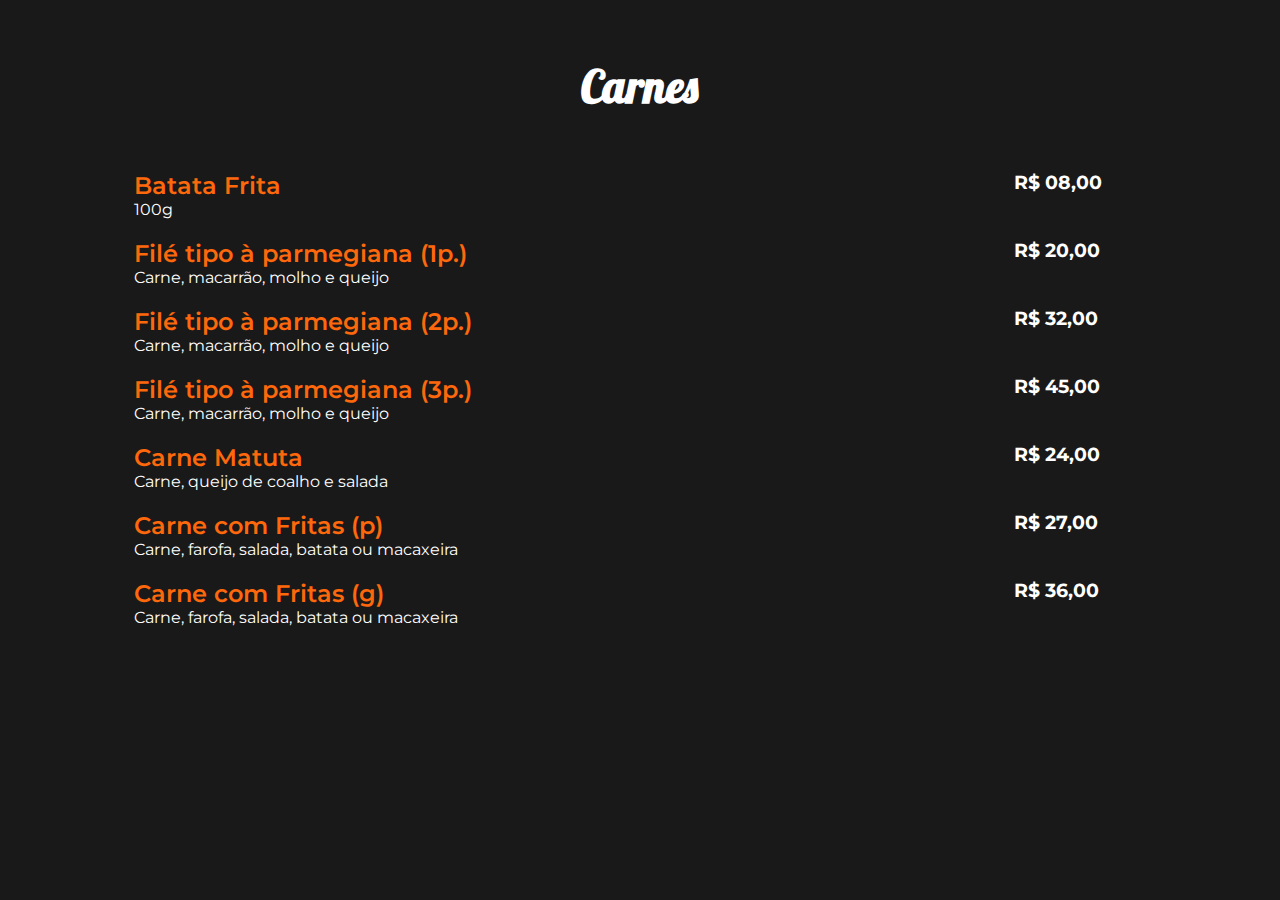
<file: paginas do cardapio/Carnes/carnes.html>
<!DOCTYPE html>
<html lang="pt-br">
<head>
    <meta charset="UTF-8">
    <meta name="viewport" content="width=device-width, initial-scale=1.0">
    <link rel="stylesheet" href="carnes.css">
    <!-- Fontes -->
    <link rel="preconnect" href="https://fonts.googleapis.com">
    <link rel="preconnect" href="https://fonts.gstatic.com" crossorigin>
    <link href="https://fonts.googleapis.com/css2?family=Bebas+Neue&display=swap" rel="stylesheet">
    <link rel="preconnect" href="https://fonts.googleapis.com">
    <link rel="preconnect" href="https://fonts.gstatic.com" crossorigin>
    <link href="https://fonts.googleapis.com/css2?family=Dancing+Script:wght@700&family=Lobster&display=swap" rel="stylesheet">
    <title>Carnes</title>
    
</head>
<body>
  <section>
    <div id="title"><h2>Carnes</h2></div>
    <div class="cardapio">
      <div class="produto">
          <h2>Batata Frita</h2>
          <p>100g</p>
      </div>
      <div class="preco">
          <h3>R$ 08,00</h3>
      </div>
  </div>
    <div class="cardapio">
        <div class="produto">
            <h2>Filé tipo à parmegiana (1p.)</h2>
            <p>Carne, macarrão, molho e queijo	</p>
        </div>
        <div class="preco">
            <h3>R$ 20,00</h3>
        </div>
    </div>
    <div class="cardapio">
        <div class="produto">
            <h2>Filé tipo à parmegiana (2p.)</h2>
            <p>Carne, macarrão, molho e queijo	</p>
        </div>
        <div class="preco">
            <h3>R$ 32,00</h3>
        </div>
    </div>
    <div class="cardapio">
        <div class="produto">
            <h2>Filé tipo à parmegiana (3p.)</h2>
            <p>Carne, macarrão, molho e queijo	</p>
        </div>
        <div class="preco">
            <h3>R$ 45,00</h3>
        </div>
    </div>
    <div class="cardapio">
      <div class="produto">
          <h2>Carne Matuta</h2>
          <p>Carne, queijo de coalho e salada</p>
      </div>
      <div class="preco">
          <h3>R$ 24,00</h3>
      </div>
  </div>
  <div class="cardapio">
    <div class="produto">
        <h2>Carne com Fritas (p)</h2>
        <p>Carne, farofa, salada, batata ou macaxeira	</p>
    </div>
    <div class="preco">
        <h3>R$ 27,00</h3>
    </div>
</div>
<div class="cardapio">
  <div class="produto">
      <h2>Carne com Fritas (g)</h2>
      <p>Carne, farofa, salada, batata ou macaxeira	</p>
  </div>
  <div class="preco">
      <h3>R$ 36,00</h3>
  </div>
</div>
</section>
</body>
</html>
</file>
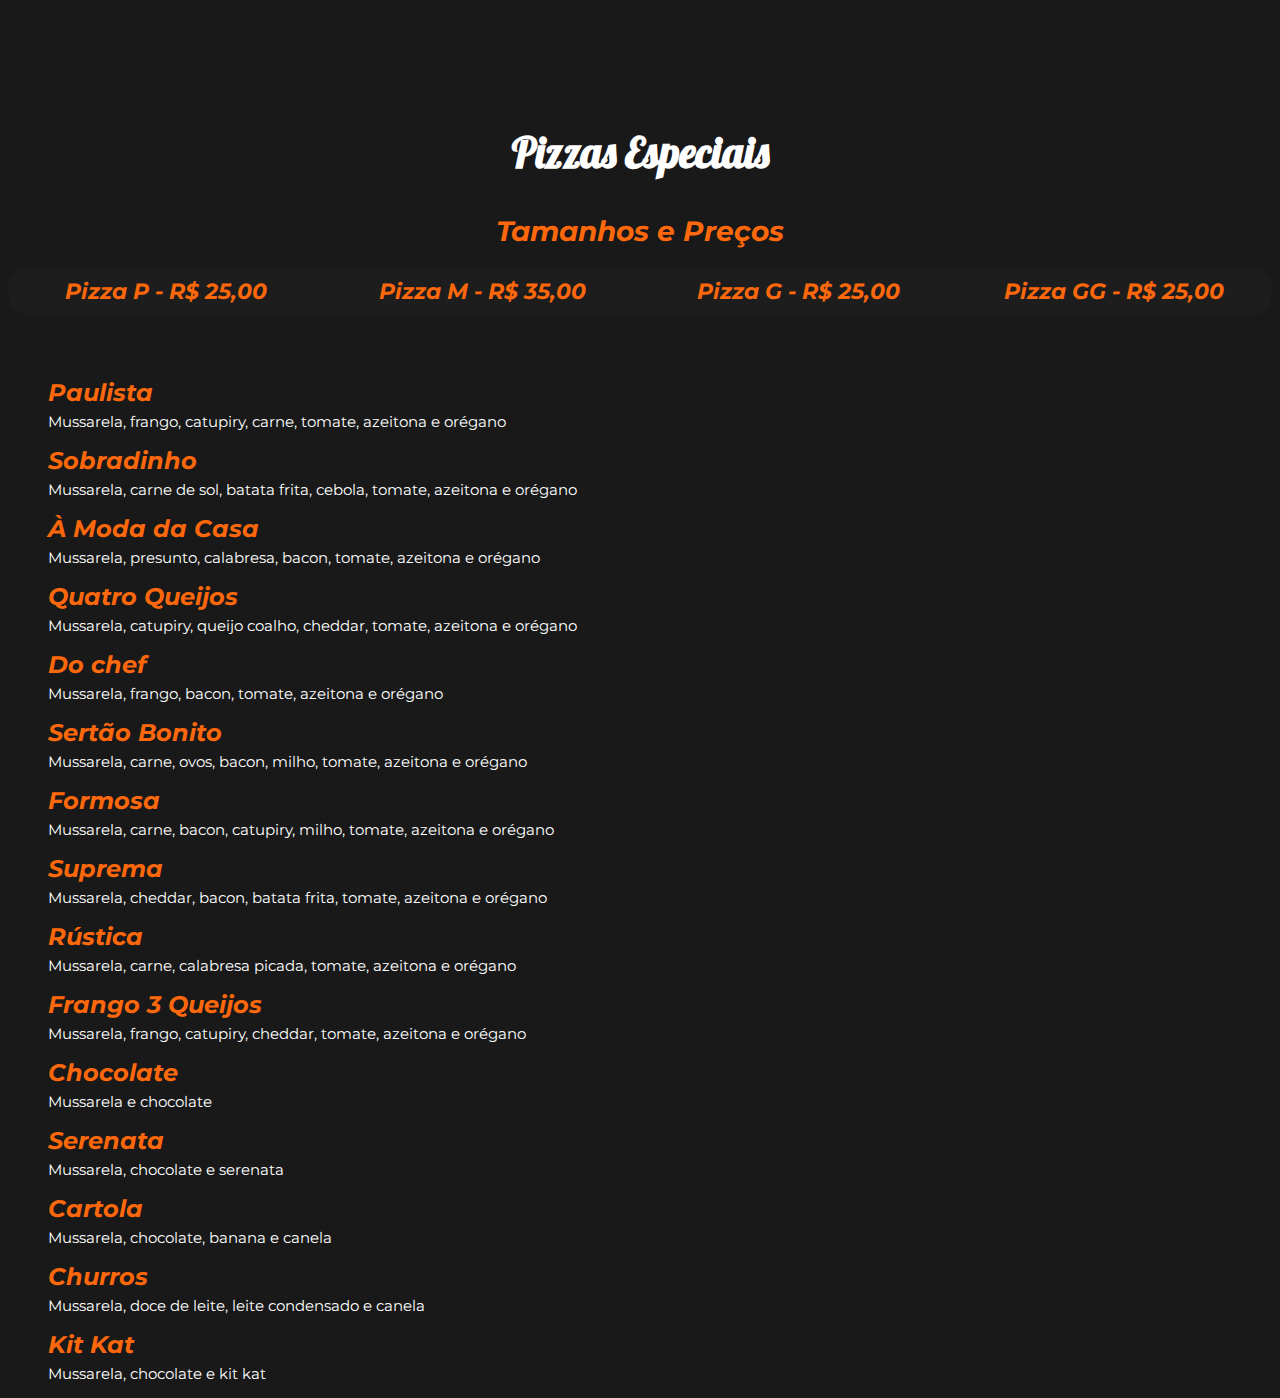
<file: paginas do cardapio/Especiais/especiais.html>
<!DOCTYPE html>
<html lang="pt-br">
<head>
    <meta charset="UTF-8">
    <meta name="viewport" content="width=device-width, initial-scale=1.0">
    <link rel="stylesheet" href="especiais.css">
    <!-- Fonts -->
    <link rel="preconnect" href="https://fonts.googleapis.com">
    <link rel="preconnect" href="https://fonts.gstatic.com" crossorigin>
    <link href="https://fonts.googleapis.com/css2?family=Bebas+Neue&display=swap" rel="stylesheet">
    <link rel="preconnect" href="https://fonts.googleapis.com">
    <link rel="preconnect" href="https://fonts.gstatic.com" crossorigin>
    <link href="https://fonts.googleapis.com/css2?family=Dancing+Script:wght@700&family=Lobster&display=swap" rel="stylesheet">
    <title>Pizzas</title>
</head>
<body>
    <section>
        <div>
            <div id="titulo"><h2>Pizzas Especiais</h2></div>
            <h4>Tamanhos e Preços</h4>
            <div id="tamanhos_precos">
                <p>Pizza P - R$ 25,00</p>
                <p>Pizza M - R$ 35,00</p>
                <p>Pizza G - R$ 25,00</p>
                <p>Pizza GG - R$ 25,00</p>
            </div>
            <div id="precos">
                <ul>
                    <li>Paulista</li>
                    <p>Mussarela, frango, catupiry, carne, tomate, azeitona e orégano</p>
                    <li>Sobradinho</li>
                    <p>Mussarela, carne de sol, batata frita, cebola, tomate, azeitona e orégano</p>
                    <li>À Moda da Casa	</li>
                    <p>Mussarela, presunto, calabresa, bacon, tomate, azeitona e orégano</p>
                    <li>Quatro Queijos</li>
                    <p>Mussarela, catupiry, queijo coalho, cheddar, tomate, azeitona e orégano</p>
                    <li>Do chef</li>
                    <p>Mussarela, frango, bacon, tomate, azeitona e orégano</p>
                    <li>Sertão Bonito</li>
                    <p>Mussarela, carne, ovos, bacon, milho, tomate, azeitona e orégano</p>
                    <li>Formosa</li>
                    <p>Mussarela, carne, bacon, catupiry, milho, tomate, azeitona e orégano</p>
                    <li>Suprema</li>
                    <p>Mussarela, cheddar, bacon, batata frita, tomate, azeitona e orégano</p>
                    <li>Rústica	</li>
                    <p>Mussarela, carne, calabresa picada, tomate, azeitona e orégano </p>
                    <li>Frango 3 Queijos</li>
                    <p>Mussarela, frango, catupiry, cheddar, tomate, azeitona e orégano</p>
                    <li>Chocolate</li>
                    <p>Mussarela e chocolate</p>
                    <li>Serenata</li>
                    <p>Mussarela, chocolate e serenata</p>
                    <li>Cartola</li>
                    <p>Mussarela, chocolate, banana e canela</p>
                    <li>Churros	</li>
                    <p>Mussarela, doce de leite, leite condensado e canela</p>
                    <li>Kit Kat	</li>
                    <p>Mussarela, chocolate e kit kat</p>
                </ul>
            </div>
        </div>
    </section>
    
</body>
</html>
</file>
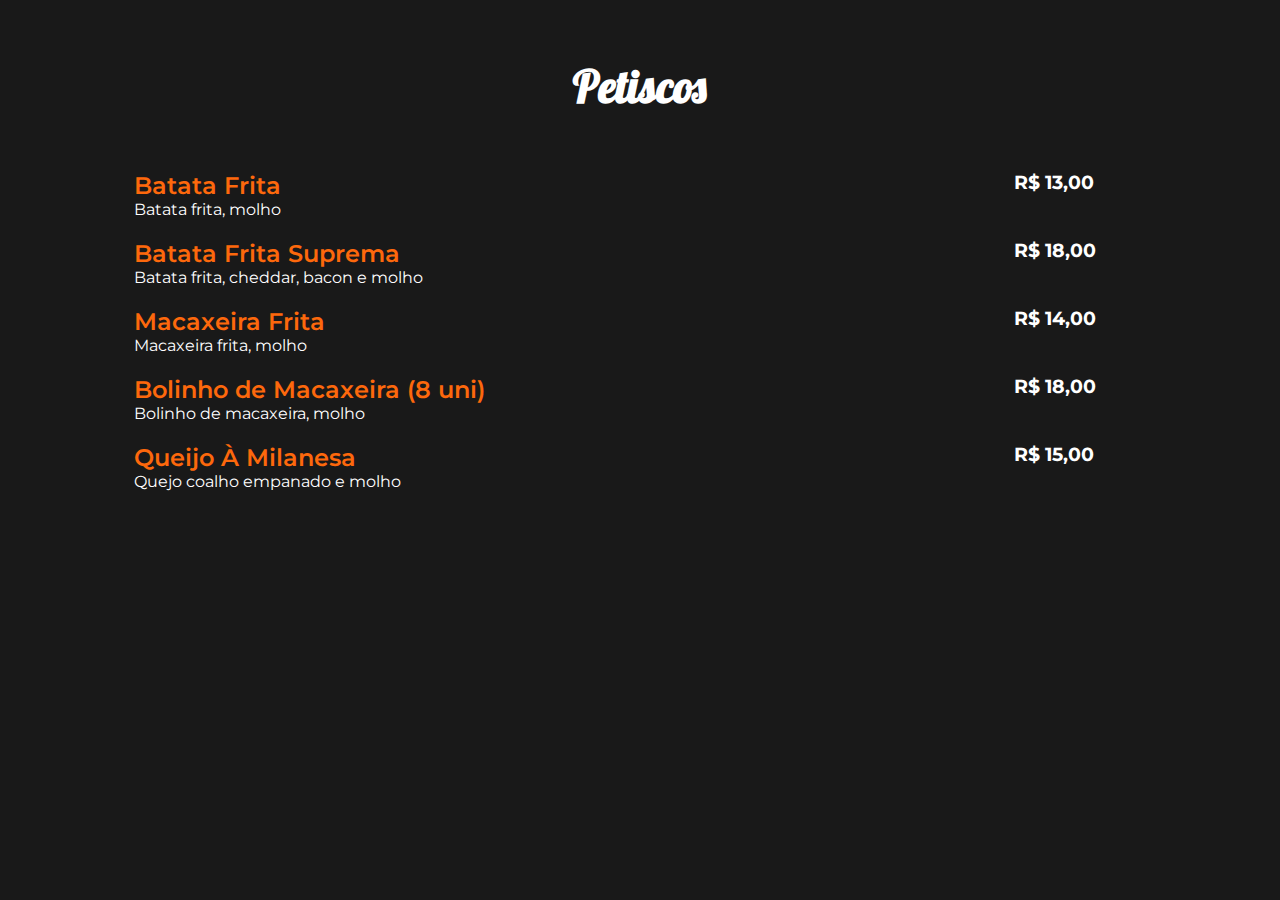
<file: paginas do cardapio/petiscos/petiscos.html>
<!DOCTYPE html>
<html lang="pt-br">
<head>
    <meta charset="UTF-8">
    <meta name="viewport" content="width=device-width, initial-scale=1.0">
    <link rel="stylesheet" href="petiscos.css">
    <title>Petiscos</title>

    <!-- Fontes -->
    <link rel="preconnect" href="https://fonts.googleapis.com">
    <link rel="preconnect" href="https://fonts.gstatic.com" crossorigin>
    <link href="https://fonts.googleapis.com/css2?family=Bebas+Neue&display=swap" rel="stylesheet">
    <link rel="preconnect" href="https://fonts.googleapis.com">
    <link rel="preconnect" href="https://fonts.gstatic.com" crossorigin>
    <link href="https://fonts.googleapis.com/css2?family=Dancing+Script:wght@700&family=Lobster&display=swap" rel="stylesheet">
</head>
<body>
    <section>
        <div id="title"><h2>Petiscos</h2></div>
        <div class="cardapio">
          <div class="produto">
              <h2>Batata Frita	</h2>
              <p>Batata frita, molho	</p>
          </div>
          <div class="preco">
              <h3>R$ 13,00</h3>
          </div>
      </div>
      <div class="cardapio">
        <div class="produto">
            <h2>Batata Frita Suprema</h2>
            <p>Batata frita, cheddar, bacon e molho	</p>
        </div>
        <div class="preco">
            <h3>R$ 18,00</h3>
        </div>
    </div>
    <div class="cardapio">
        <div class="produto">
            <h2>Macaxeira Frita	</h2>
            <p>Macaxeira frita, molho	</p>
        </div>
        <div class="preco">
            <h3>R$ 14,00</h3>
        </div>
    </div>
    <div class="cardapio">
        <div class="produto">
            <h2>Bolinho de Macaxeira (8 uni)</h2>
            <p>Bolinho de macaxeira, molho	</p>
        </div>
        <div class="preco">
            <h3>R$ 18,00</h3>
        </div>
    </div>
    <div class="cardapio">
        <div class="produto">
            <h2>Queijo À Milanesa</h2>
            <p>Quejo coalho empanado e molho</p>
        </div>
        <div class="preco">
            <h3>R$ 15,00</h3>
        </div>
    </div>

</body>
</html>
</file>
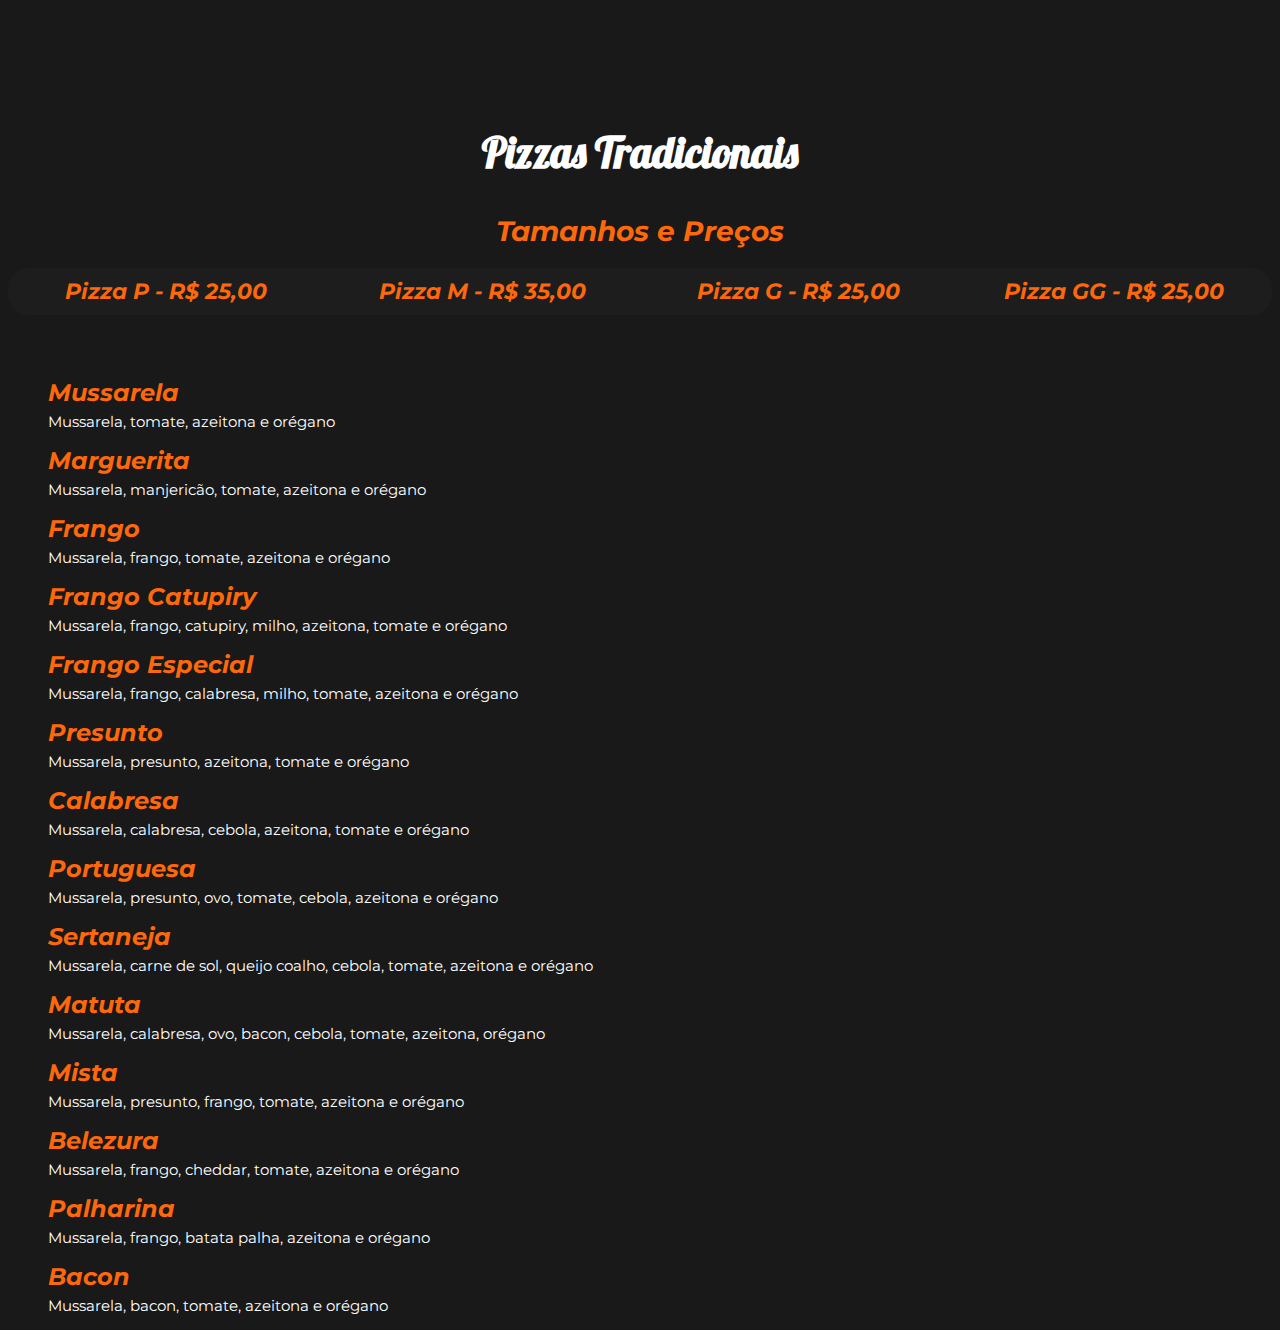
<file: paginas do cardapio/Pizzas/pizzas.html>
<!DOCTYPE html>
<html lang="pt-br">
<head>
    <meta charset="UTF-8">
    <meta name="viewport" content="width=device-width, initial-scale=1.0">
    <link rel="stylesheet" href="pizzas.css">
    <link rel="preconnect" href="https://fonts.googleapis.com">
    <link rel="preconnect" href="https://fonts.gstatic.com" crossorigin>
    <link href="https://fonts.googleapis.com/css2?family=Bebas+Neue&display=swap" rel="stylesheet">
    <link rel="preconnect" href="https://fonts.googleapis.com">
    <link rel="preconnect" href="https://fonts.gstatic.com" crossorigin>
    <link href="https://fonts.googleapis.com/css2?family=Dancing+Script:wght@700&family=Lobster&display=swap" rel="stylesheet">
    <title>Pizzas</title>
</head>
<body>
    <section>
        <div>
            <div id="titulo"><h2>Pizzas Tradicionais</h2></div>
            <h4>Tamanhos e Preços</h4>
            <div id="tamanhos_precos">
                <p>Pizza P - R$ 25,00</p>
                <p>Pizza M - R$ 35,00</p>
                <p>Pizza G - R$ 25,00</p>
                <p>Pizza GG - R$ 25,00</p>
            </div>
            <div id="precos">
                <ul>
                    <li>Mussarela</li>
                    <p>Mussarela, tomate, azeitona e orégano</p>
                    <li>Marguerita</li>
                    <p>Mussarela, manjericão, tomate, azeitona e orégano</p>
                    <li>Frango</li>
                    <p>Mussarela, frango, tomate, azeitona e orégano</p>
                    <li>Frango Catupiry</li>
                    <p>Mussarela, frango, catupiry, milho, azeitona, tomate e orégano</p>
                    <li>Frango Especial	</li>
                    <p>Mussarela, frango, calabresa, milho, tomate, azeitona e orégano</p>
                    <li>Presunto</li>
                    <p>Mussarela, presunto, azeitona, tomate e orégano</p>
                    <li>Calabresa</li>
                    <p>Mussarela, calabresa, cebola, azeitona, tomate e orégano</p>
                    <li>Portuguesa</li>
                    <p>Mussarela, presunto, ovo, tomate, cebola, azeitona e orégano</p>
                    <li>Sertaneja</li>
                    <p>Mussarela, carne de sol, queijo coalho, cebola, tomate, azeitona e orégano</p>
                    <li>Matuta</li>
                    <p>Mussarela, calabresa, ovo, bacon, cebola, tomate, azeitona, orégano</p>
                    <li>Mista</li>
                    <p>Mussarela, presunto, frango, tomate, azeitona e orégano</p>
                    <li>Belezura</li>
                    <p>Mussarela, frango, cheddar, tomate, azeitona e orégano</p>
                    <li>Palharina</li>
                    <p>Mussarela, frango, batata palha, azeitona e orégano</p>
                    <li>Bacon</li>
                    <p>Mussarela, bacon, tomate, azeitona e orégano</p>
                </ul>
            </div>
        </div>
    </section>
    
</body>
</html>
</file>
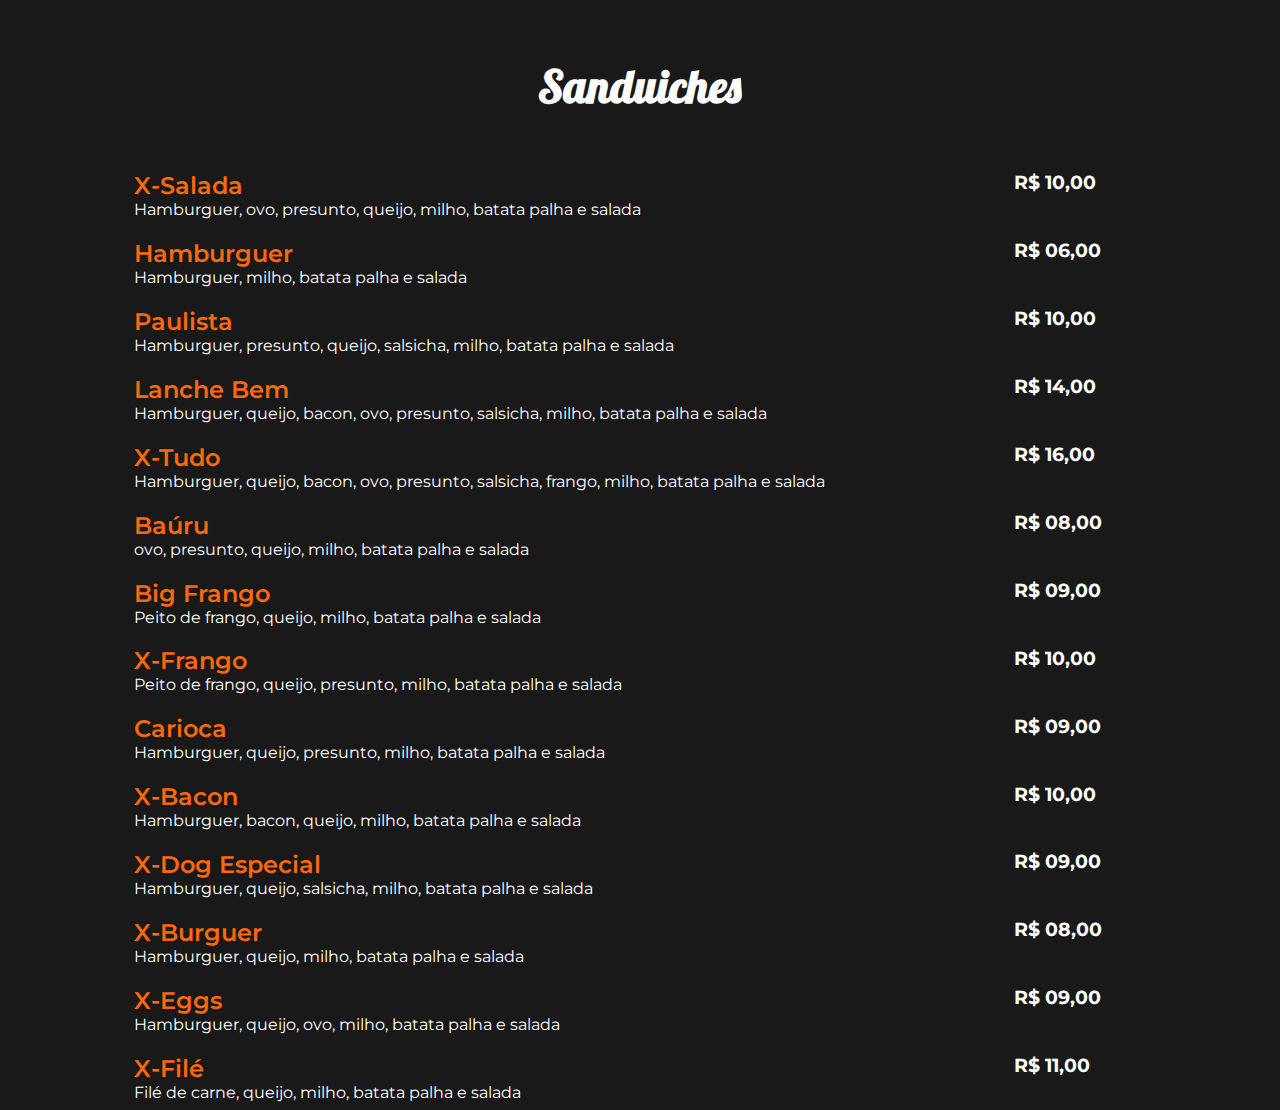
<file: paginas do cardapio/sanduiches/sanduiches.html>
<!DOCTYPE html>
<html lang="en">
<head>
    <meta charset="UTF-8">
    <meta name="viewport" content="width=device-width, initial-scale=1.0">
    <link rel="stylesheet" href="sanduiches.css">
    <title>Sanduiches</title>

    <!-- Fontes -->
    <link rel="preconnect" href="https://fonts.googleapis.com">
    <link rel="preconnect" href="https://fonts.gstatic.com" crossorigin>
    <link href="https://fonts.googleapis.com/css2?family=Bebas+Neue&display=swap" rel="stylesheet">
    <link rel="preconnect" href="https://fonts.googleapis.com">
    <link rel="preconnect" href="https://fonts.gstatic.com" crossorigin>
    <link href="https://fonts.googleapis.com/css2?family=Dancing+Script:wght@700&family=Lobster&display=swap" rel="stylesheet">
</head>
<body>
    <section>
        <div id="title"><h2>Sanduiches</h2></div>
        <div class="cardapio">
            <div class="produto">
                <h2>X-Salada</h2>
                <p>Hamburguer, ovo, presunto, queijo, milho, batata palha e salada</p>
            </div>
            <div class="preco">
                <h3>R$ 10,00</h3>
            </div>
        </div>
        <div class="cardapio">
            <div class="produto">
                <h2>Hamburguer</h2>
                <p>Hamburguer, milho, batata palha e salada</p>
            </div>
            <div class="preco">
                <h3>R$ 06,00</h3>
            </div>
        </div>
        <div class="cardapio">
            <div class="produto">
                <h2>Paulista</h2>
                <p>Hamburguer, presunto, queijo, salsicha, milho, batata palha e salada</p>
            </div>
            <div class="preco">
                <h3>R$ 10,00</h3>
            </div>
        </div>
        <div class="cardapio">
            <div class="produto">
                <h2>Lanche Bem</h2>
                <p>Hamburguer, queijo, bacon, ovo, presunto, salsicha, milho, batata palha e salada</p>
            </div>
            <div class="preco">
                <h3>R$ 14,00</h3>
            </div>
        </div>
        <div class="cardapio">
            <div class="produto">
                <h2>X-Tudo</h2>
                <p>Hamburguer, queijo, bacon, ovo, presunto, salsicha, frango, milho, batata palha e salada</p>
            </div>
            <div class="preco">
                <h3>R$ 16,00</h3>
            </div>
        </div>
        <div class="cardapio">
            <div class="produto">
                <h2>Baúru</h2>
                <p>ovo, presunto, queijo, milho, batata palha e salada</p>
            </div>
            <div class="preco">
                <h3>R$ 08,00</h3>
            </div>
        </div>
        <div class="cardapio">
            <div class="produto">
                <h2>Big Frango</h2>
                <p>Peito de frango, queijo, milho, batata palha e salada</p>
            </div>
            <div class="preco">
                <h3>R$ 09,00</h3>
            </div>
        </div>
        <div class="cardapio">
            <div class="produto">
                <h2>X-Frango</h2>
                <p>Peito de frango, queijo, presunto, milho, batata palha e salada</p>
            </div>
            <div class="preco">
                <h3>R$ 10,00</h3>
            </div>
        </div>
        <div class="cardapio">
            <div class="produto">
                <h2>Carioca</h2>
                <p>Hamburguer, queijo, presunto, milho, batata palha e salada</p>
            </div>
            <div class="preco">
                <h3>R$ 09,00</h3>
            </div>
        </div>
        <div class="cardapio">
            <div class="produto">
                <h2>X-Bacon</h2>
                <p>Hamburguer, bacon, queijo, milho, batata palha e salada</p>
            </div>
            <div class="preco">
                <h3>R$ 10,00</h3>
            </div>
        </div>
        <div class="cardapio">
            <div class="produto">
                <h2>X-Dog Especial</h2>
                <p>Hamburguer, queijo, salsicha, milho, batata palha e salada</p>
            </div>
            <div class="preco">
                <h3>R$ 09,00</h3>
            </div>
        </div>
        <div class="cardapio">
            <div class="produto">
                <h2>X-Burguer</h2>
                <p>Hamburguer, queijo, milho, batata palha e salada</p>
            </div>
            <div class="preco">
                <h3>R$ 08,00</h3>
            </div>
        </div>
        <div class="cardapio">
            <div class="produto">
                <h2>X-Eggs</h2>
                <p>Hamburguer, queijo, ovo, milho, batata palha e salada</p>
            </div>
            <div class="preco">
                <h3>R$ 09,00</h3>
            </div>
        </div>
        <div class="cardapio">
            <div class="produto">
                <h2>X-Filé</h2>
                <p>Filé de carne, queijo, milho, batata palha e salada</p>
            </div>
            <div class="preco">
                <h3>R$ 11,00</h3>
            </div>
        </div>
    </section>
</body>
</html>
</file>
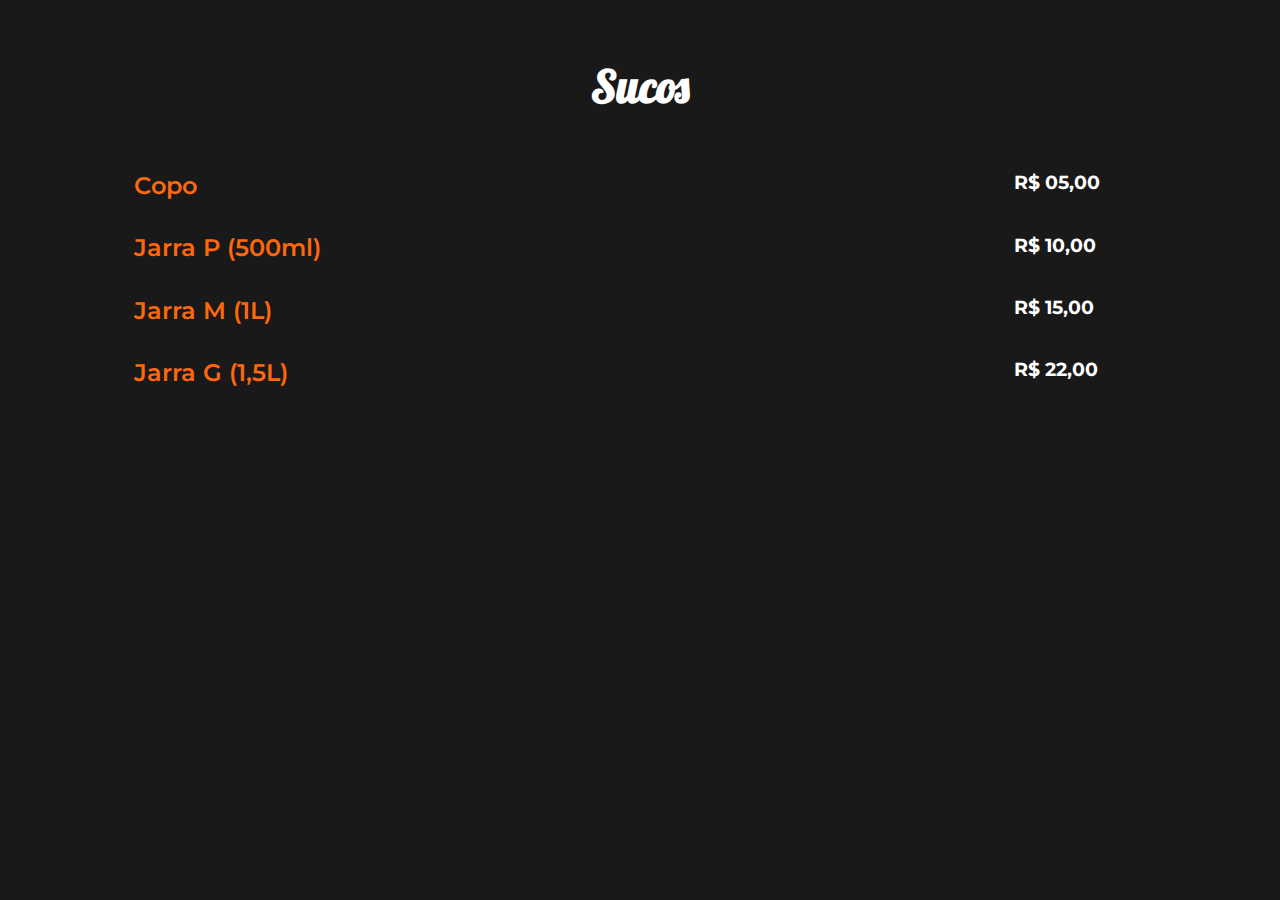
<file: paginas do cardapio/Sucos/sucos.html>
<!DOCTYPE html>
<html lang="pt-br">
<head>
    <meta charset="UTF-8">
    <meta name="viewport" content="width=device-width, initial-scale=1.0">
    <link rel="stylesheet" href="sucos.css">
    <title>Sucos</title>

    <!-- Fontes -->
    <link rel="preconnect" href="https://fonts.googleapis.com">
    <link rel="preconnect" href="https://fonts.gstatic.com" crossorigin>
    <link href="https://fonts.googleapis.com/css2?family=Bebas+Neue&display=swap" rel="stylesheet">
    <link rel="preconnect" href="https://fonts.googleapis.com">
    <link rel="preconnect" href="https://fonts.gstatic.com" crossorigin>
    <link href="https://fonts.googleapis.com/css2?family=Dancing+Script:wght@700&family=Lobster&display=swap" rel="stylesheet">
</head>
<body>
    <section>
        <div id="title"><h2>Sucos</h2></div>
        <div class="cardapio">
          <div class="produto">
              <h2>Copo</h2>
              <p></p>
          </div>
          <div class="preco">
              <h3>R$ 05,00</h3>
          </div>
      </div>
      <div class="cardapio">
        <div class="produto">
            <h2>Jarra P (500ml)	</h2>
            <p></p>
        </div>
        <div class="preco">
            <h3>R$ 10,00</h3>
        </div>
    </div>
    <div class="cardapio">
        <div class="produto">
            <h2>Jarra M (1L)	</h2>
            <p></p>
        </div>
        <div class="preco">
            <h3>R$ 15,00</h3>
        </div>
    </div>
    <div class="cardapio">
        <div class="produto">
            <h2>Jarra G (1,5L)	</h2>
            <p></p>
        </div>
        <div class="preco">
            <h3>R$ 22,00</h3>
        </div>
    </div>

</body>
</html>
</file>
<file: paginas do cardapio/Carnes/carnes.css>
@import url('https://fonts.googleapis.com/css2?family=Montserrat:ital,wght@0,300;0,500;1,300;1,400;1,500&display=swap');

body{
    background-color: #191919;
    color: white;
    font-family: Montserrat;
}
section{
    display: flex;
    flex-direction: column;
}
#title h2{
    color: white;
    text-align: center;
    font-family: Lobster;
    font-size: 2.8rem;
    margin-top: 10%;
}
.cardapio{
    width: 100%;
    display: grid;
    column-gap: 12%;
    grid-template-columns: 63% 25%;
    grid-template-rows: 1fr;
}
.produto h2{
    margin-bottom: 0;
    font-family: Montserrat;
    text-decoration: none;
    font-size: 1.3rem;
    font-style: normal;
    font-weight: 600;
    line-height: normal;
    color: #FD680C;
}
.produto p{
    text-align: left;
    padding:0;
}
.produto p{
    margin: 0;
}
.preco h3{
    font-size: 1.1em;
}

@media screen and (min-width: 1200px) {
    section{
        width: 80%;
        height: 100%;
        display: grid;
        margin: auto 10%;
        
    }
    #title h2{
        color: white;
        text-align: center;
        font-family: Lobster;
        font-size: 2.8rem;
        margin-top: 50px;
    }
    .cardapio{
        width: 100%;
        display: grid;
        grid-template-columns: 75% 25%;
        grid-template-rows: 1fr;
    }
    .produto h2{
        margin-bottom: 0;
        font-family: Montserrat;
        text-decoration: none;
        font-size: 1.5rem;
        font-style: normal;
        font-weight: 600;
        line-height: normal;
        color: #FD680C;
    }
    .produto p{
        text-align: left;
        padding:0;
    }
    .produto p{
        margin: 0;
    }
    .preco h3{
        font-size: 1.2em;
    }
}
</file>
<file: paginas do cardapio/Especiais/especiais.css>
@import url('https://fonts.googleapis.com/css2?family=Montserrat:ital,wght@0,300;0,500;1,300;1,400;1,500&display=swap');

body{
    background-color: #191919;
    color: #FD680C;
}
#titulo{
    color: white;
    text-align: center;
    font-family: Lobster;
    font-size: 28px;
    margin-top: 10%;
}
#precos ul{
    margin: 0;
    list-style: none;
}
#precos ul li{
    color: #FD680C;
    font-family: Montserrat;
    font-size: 24px;
    font-style: italic;
    font-weight: 700;
    line-height: normal;
    margin-bottom: 0;
}
#precos ul p{
    color: #FFF;
    font-family: Montserrat;
    font-size: 15px;
    font-style: normal;
    font-weight: 400;
    line-height: normal;
    margin-top: 5px;
}
#tamanhos_precos{
    background-color:#1d1d1d;
    border-radius: 20px;
    width: 100%;
    text-align: center;
    color: #FD680C;
    font-family: Montserrat;
    font-size: 24px;
    font-style: italic;
    font-weight: 700;
    line-height: normal;
    margin-bottom: 10%;
}
#tamanhos_precos p{
    width: 85%;
    border-bottom: 1px solid #FD680C;
    margin:10px 7.5%;
}
h4{
    color: #FD680C;
    font-family: Montserrat;
    font-size: 22px;
    font-style: italic;
    font-weight: 700;
    text-align: center;
    line-height: normal;
    font-size: 28px;
    margin:20px 0;
}

@media screen and (min-width: 1200px) {

    #tamanhos_precos{
        background-color:#1d1d1d;
        border-radius: 20px;
        width: 100%;
        color: #FD680C;
        font-family: Montserrat;
        font-size: 22px;
        font-style: italic;
        font-weight: 700;
        line-height: normal;
        margin-bottom: 5%;
        display: flex;
    }
    #tamanhos_precos p{
        width: 100%;
        margin:10px 0;
        border-bottom: none;
    }
    h4{
        color: #FD680C;
        font-family: Montserrat;
        font-size: 22px;
        font-style: italic;
        font-weight: 700;
        text-align: center;
        line-height: normal;
        font-size: 28px;
        margin:20px 0;
    }
}
</file>
<file: paginas do cardapio/petiscos/petiscos.css>
@import url('https://fonts.googleapis.com/css2?family=Montserrat:ital,wght@0,300;0,500;1,300;1,400;1,500&display=swap');

body{
    background-color: #191919;
    color: white;
    font-family: Montserrat;
}
section{
    display: flex;
    flex-direction: column;
}
#title h2{
    color: white;
    text-align: center;
    font-family: Lobster;
    font-size: 2.8rem;
    margin-top: 10%;
}
.cardapio{
    width: 100%;
    display: grid;
    column-gap: 12%;
    grid-template-columns: 63% 25%;
    grid-template-rows: 1fr;
}
.produto h2{
    margin-bottom: 0;
    font-family: Montserrat;
    text-decoration: none;
    font-size: 1.3rem;
    font-style: normal;
    font-weight: 600;
    line-height: normal;
    color: #FD680C;
}
.produto p{
    text-align: left;
    padding:0;
}
.produto p{
    margin: 0;
}
.preco h3{
    font-size: 1.1em;
}

@media screen and (min-width: 1200px) {
    section{
        width: 80%;
        height: 100%;
        display: grid;
        margin: auto 10%;
        
    }
    #title h2{
        color: white;
        text-align: center;
        font-family: Lobster;
        font-size: 2.8rem;
        margin-top: 50px;
    }
    .cardapio{
        width: 100%;
        display: grid;
        grid-template-columns: 75% 25%;
        grid-template-rows: 1fr;
    }
    .produto h2{
        margin-bottom: 0;
        font-family: Montserrat;
        text-decoration: none;
        font-size: 1.5rem;
        font-style: normal;
        font-weight: 600;
        line-height: normal;
        color: #FD680C;
    }
    .produto p{
        text-align: left;
        padding:0;
    }
    .produto p{
        margin: 0;
    }
    .preco h3{
        font-size: 1.2em;
    }
}
</file>
<file: paginas do cardapio/Pizzas/pizzas.css>
@import url('https://fonts.googleapis.com/css2?family=Montserrat:ital,wght@0,300;0,500;1,300;1,400;1,500&display=swap');

body{
    background-color: #191919;
    color: #FD680C;
}
#titulo{
    color: white;
    text-align: center;
    font-family: Lobster;
    font-size: 28px;
    margin-top: 10%;
}
#precos ul{
    margin: 0;
    list-style: none;
}
#precos ul li{
    color: #FD680C;
    font-family: Montserrat;
    font-size: 24px;
    font-style: italic;
    font-weight: 700;
    line-height: normal;
    margin-bottom: 0;
}
#precos ul p{
    color: #FFF;
    font-family: Montserrat;
    font-size: 15px;
    font-style: normal;
    font-weight: 400;
    line-height: normal;
    margin-top: 5px;
}
#tamanhos_precos{
    background-color:#1d1d1d;
    border-radius: 20px;
    width: 100%;
    text-align: center;
    color: #FD680C;
    font-family: Montserrat;
    font-size: 24px;
    font-style: italic;
    font-weight: 700;
    line-height: normal;
    margin-bottom: 10%;
}
#tamanhos_precos p{
    width: 85%;
    border-bottom: 1px solid #FD680C;
    margin:10px 7.5%;
}
h4{
    color: #FD680C;
    font-family: Montserrat;
    font-size: 22px;
    font-style: italic;
    font-weight: 700;
    text-align: center;
    line-height: normal;
    font-size: 28px;
    margin:20px 0;
}

@media screen and (min-width: 1200px) {

    #tamanhos_precos{
        background-color:#1d1d1d;
        border-radius: 20px;
        width: 100%;
        color: #FD680C;
        font-family: Montserrat;
        font-size: 22px;
        font-style: italic;
        font-weight: 700;
        line-height: normal;
        margin-bottom: 5%;
        display: flex;
    }
    #tamanhos_precos p{
        width: 100%;
        margin:10px 0;
        border-bottom: none;
    }
    h4{
        color: #FD680C;
        font-family: Montserrat;
        font-size: 22px;
        font-style: italic;
        font-weight: 700;
        text-align: center;
        line-height: normal;
        font-size: 28px;
        margin:20px 0;
    }
}
</file>
<file: paginas do cardapio/sanduiches/sanduiches.css>
@import url('https://fonts.googleapis.com/css2?family=Montserrat:ital,wght@0,300;0,500;1,300;1,400;1,500&display=swap');

body{
    background-color: #191919;
    color: white;
    font-family: Montserrat;
}
section{
    display: flex;
    flex-direction: column;
}
#title h2{
    color: white;
    text-align: center;
    font-family: Lobster;
    font-size: 2.8rem;
    margin-top: 10%;
}
.cardapio{
    width: 100%;
    display: grid;
    column-gap: 12%;
    grid-template-columns: 63% 25%;
    grid-template-rows: 1fr;
}
.produto h2{
    margin-bottom: 0;
    font-family: Montserrat;
    text-decoration: none;
    font-size: 1.3rem;
    font-style: normal;
    font-weight: 600;
    line-height: normal;
    color: #FD680C;
}
.produto p{
    text-align: left;
    padding:0;
}
.produto p{
    margin: 0;
}
.preco h3{
    font-size: 1.1em;
}

@media screen and (min-width: 1200px) {
    section{
        width: 80%;
        height: 100%;
        display: grid;
        margin: auto 10%;
        
    }
    #title h2{
        color: white;
        text-align: center;
        font-family: Lobster;
        font-size: 2.8rem;
        margin-top: 50px;
    }
    .cardapio{
        width: 100%;
        display: grid;
        grid-template-columns: 75% 25%;
        grid-template-rows: 1fr;
    }
    .produto h2{
        margin-bottom: 0;
        font-family: Montserrat;
        text-decoration: none;
        font-size: 1.5rem;
        font-style: normal;
        font-weight: 600;
        line-height: normal;
        color: #FD680C;
    }
    .produto p{
        text-align: left;
        padding:0;
    }
    .produto p{
        margin: 0;
    }
    .preco h3{
        font-size: 1.2em;
    }
}
</file>
<file: paginas do cardapio/Sucos/sucos.css>
@import url('https://fonts.googleapis.com/css2?family=Montserrat:ital,wght@0,300;0,500;1,300;1,400;1,500&display=swap');

body{
    background-color: #191919;
    color: white;
    font-family: Montserrat;
}
section{
    display: flex;
    flex-direction: column;
}
#title h2{
    color: white;
    text-align: center;
    font-family: Lobster;
    font-size: 2.8rem;
    margin-top: 10%;
}
.cardapio{
    width: 100%;
    display: grid;
    column-gap: 12%;
    grid-template-columns: 63% 25%;
    grid-template-rows: 1fr;
}
.produto h2{
    margin-bottom: 0;
    font-family: Montserrat;
    text-decoration: none;
    font-size: 1.3rem;
    font-style: normal;
    font-weight: 600;
    line-height: normal;
    color: #FD680C;
}
.produto p{
    text-align: left;
    padding:0;
}
.produto p{
    margin: 0;
}
.preco h3{
    font-size: 1.1em;
}

@media screen and (min-width: 1200px) {
    section{
        width: 80%;
        height: 100%;
        display: grid;
        margin: auto 10%;
        
    }
    #title h2{
        color: white;
        text-align: center;
        font-family: Lobster;
        font-size: 2.8rem;
        margin-top: 50px;
    }
    .cardapio{
        width: 100%;
        display: grid;
        grid-template-columns: 75% 25%;
        grid-template-rows: 1fr;
    }
    .produto h2{
        margin-bottom: 0;
        font-family: Montserrat;
        text-decoration: none;
        font-size: 1.5rem;
        font-style: normal;
        font-weight: 600;
        line-height: normal;
        color: #FD680C;
    }
    .produto p{
        text-align: left;
        padding:0;
    }
    .produto p{
        margin: 0;
    }
    .preco h3{
        font-size: 1.2em;
    }
}
</file>
